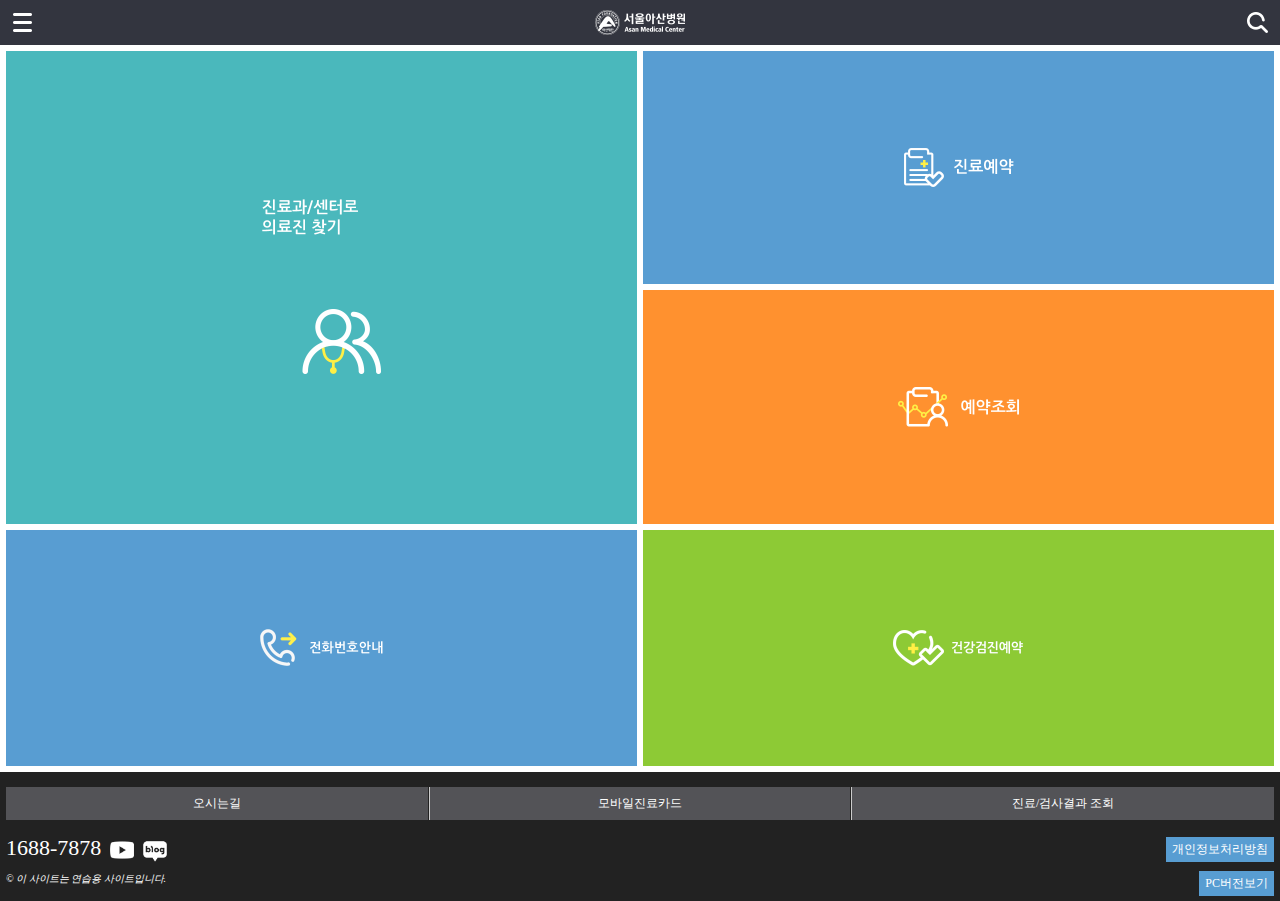
<file: index.html>
<!DOCTYPE html>
<html lang="ko">
<head>
  <meta charset="UTF-8">
  <meta http-equiv="X-UA-Compatible" content="IE=edge">
  <meta name="viewport" content="width=device-width, initial-scale=1.0">
  <title>아산병원</title>
  <link rel="stylesheet" href="css/reset.css">
  <link rel="stylesheet" href="css/basic.css">  
  <script src="https://ajax.googleapis.com/ajax/libs/jquery/3.6.0/jquery.min.js"></script>
  <script defer src="js/main.js"></script>
</head>
<body>
  <div class="contbody_scroll">
    <div id="wrap">
      <div class="cover"></div> <!--왼쪽 lnb가 나와있을때만 보이는 본문의 반투명막-->
      <header>
        <div class="lnb_btn">
          <a href="#">
            <img src="img/bg_header_lnb.png" alt="메뉴열기">
          </a>
        </div>
        <h1 class="logo">
          <a href="#">
            <img src="img/img_header_logo.png" alt="서울아산병원">
          </a>
        </h1>
        <div class="search_btn">
          <a href="#">
            <img src="img/img_topSerch.png" alt="찾기열기">
          </a></div>
      </header>

      <div id="con_wrap" class="main_wrap">
        <div id="con_up">
          <section class="s1-1">
            <a href="staff.html"><img src="img/img_main01.png" alt="진료과/센터로 의료진 찾기"></a>
          </section>
          <div class="con_up_right">
            <section class="s1-2">
              <a href="#"><img src="img/img_main02.png" alt="진료예약"></a>
            </section>
            <section class="s1-3">
              <a href="#"><img src="img/img_main03.png" alt="예약조회"></a>
            </section>
          </div>
        </div>
        <div id="con_down">
          <section class="s2-1">
            <a href="#"><img src="img/img_main04.png" alt="전화번호안내"></a>
          </section>
          <section class="s2-2">
            <a href="#"><img src="img/img_main05.png" alt="건강검진예약"></a>
          </section>
        </div>
      </div>    

      <footer>
        <ul class="quickmenu">
          <li><a href="#">오시는길</a></li>
          <li><a href="#">모바일진료카드</a></li>
          <li><a href="#">진료/검사결과 조회</a></li>
        </ul>
        <div class="telSns">
          <a href="#">1688-7878</a>
          <a href="#"><img src="img/img_youtube.png" alt="유투브"></a>
          <a href="#"><img src="img/img_naverblog.png" alt="블로그"></a>
        </div>
        <div class="pc">
          <a href="#">개인정보처리방침</a> <br>
          <a href="#">PC버전보기</a>
        </div>
        <address class="copy">&copy; 이 사이트는 연습용 사이트입니다.</address>
      </footer>
    </div>
  </div>
  <div id="lnb">
    <div class="lnb_login">
      <p class="txt">로그인을 하시면 더 많은 정보를<br>확인 하실 수 있습니다.</p>
      <img src="img/btn_login.png" alt="로그인">
    </div>
    <ul class="lnb_list">
      <li><a href="staff.html"><img src="img/img_lnbtab01_off.png" alt="의료진"></a></li>
      <li><a href="#"><img src="img/img_lnbtab02_off.png" alt="진료에약"></a></li>
      <li><a href="#"><img src="img/img_lnbtab03_off.png" alt="예약조회"></a></li>
      <li><a href="#"><img src="img/img_lnbtab04_off.png" alt="병원안내"></a></li>
      <li><a href="#"><img src="img/img_lnbtab05_off.png" alt="건강정보"></a></li>
    </ul>
    <div class="lnb_res">
      <a href="#"><img src="img/btn_reserve.png" alt="예약 및 문의 1688-7575"></a>
    </div>
  </div>
</body>
</html>
</file>
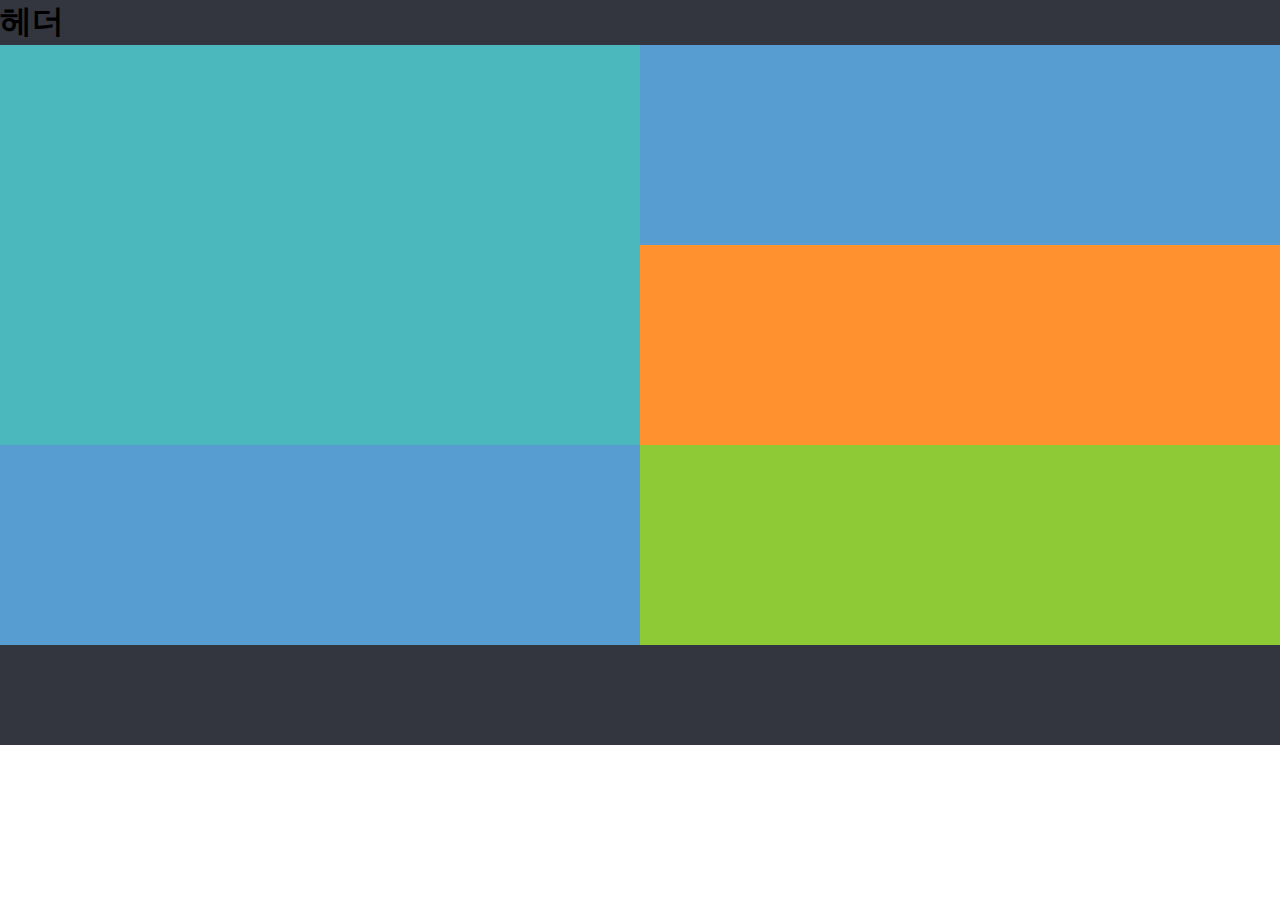
<file: flex.html>
<!DOCTYPE html>
<html lang="ko">
<head>
  <meta charset="UTF-8">
  <meta http-equiv="X-UA-Compatible" content="IE=edge">
  <meta name="viewport" content="width=device-width, initial-scale=1.0">
  <title>Document</title>
  <link rel="stylesheet" href="css/reset.css">
  <style>
    #wrap{

    }
    header{
      height: 45px;
      background-color: #33353f;
    }
    #con_wrap{
      height: 600px;
      display: flex;
      flex-direction: column;
      
    }
    #con_up{
      flex: 2;
      display: flex;
    }
    .s1-1{
      background-color: #4ab8bc;
      flex: 1;
    }
    .con_up_right{
      flex: 1;
      display: flex;
      flex-direction: column;
    }
    .s1-2{
      background-color: #589dd2;
      flex: 1;
    }
    .s1-3{
      background-color: #ff912f;
      flex: 1;
    }
    #con_down{
      flex: 1;
      display: flex;
    }
    .s2-1{
      background-color: #589dd2;
      flex: 1;
    }
    .s2-2{
      background-color: #8dca35;
      flex: 1;
    }
  </style>
</head>
<body>
  <div id="wrap">
    <header>
      <h1>헤더</h1>
    </header>
    <div id="con_wrap">
      <div id="con_up">
        <section class="s1-1">
          
        </section>
        <div class="con_up_right">
          <section class="s1-2">
            
          </section>
          <section class="s1-3">
            
          </section>
        </div>
      </div>
      <div id="con_down">
        <section class="s2-1">
          
        </section>
        <section class="s2-2">
          
        </section>
      </div>
    </div>

    <footer style="height: 100px; background-color:#33353f;">
      
    </footer>
  </div>
</body>
</html>
</file>
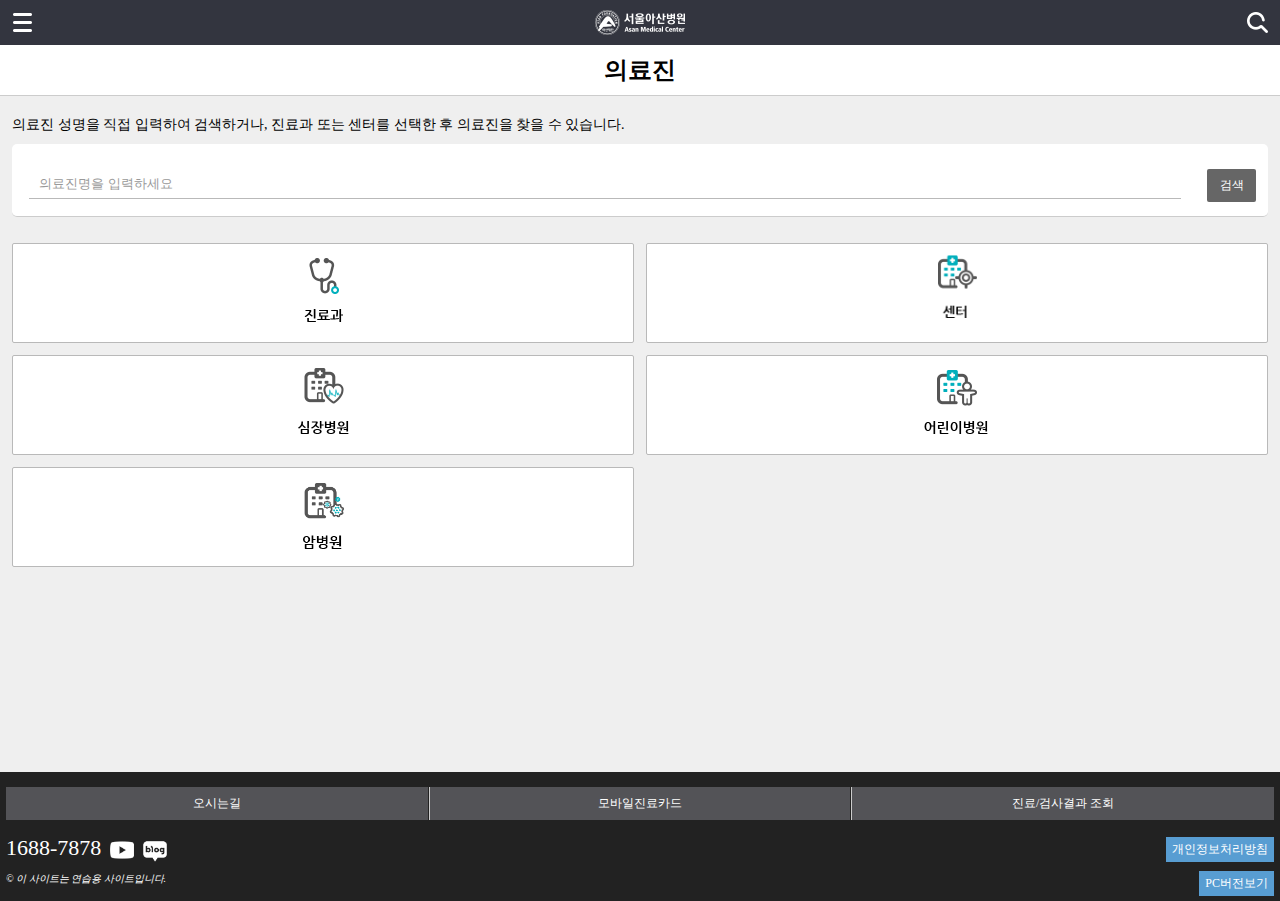
<file: staff.html>
<!DOCTYPE html>
<html lang="ko">
<head>
  <meta charset="UTF-8">
  <meta http-equiv="X-UA-Compatible" content="IE=edge">
  <meta name="viewport" content="width=device-width, initial-scale=1.0">
  <title>아산병원_sub</title>
  <link rel="stylesheet" href="css/reset.css">
  <link rel="stylesheet" href="css/basic.css">  
  <link rel="stylesheet" href="css/sub.css"> 
  <script src="https://ajax.googleapis.com/ajax/libs/jquery/3.6.0/jquery.min.js"></script>
  <script defer src="js/main.js"></script>
</head>
<body>
  <div class="contbody_scroll">
    <div id="wrap">
      <div class="cover"></div> <!--왼쪽 lnb가 나와있을때만 보이는 본문의 반투명막-->
      <header>
        <div class="lnb_btn">
          <a href="#">
            <img src="img/bg_header_lnb.png" alt="메뉴열기">
          </a>
        </div>
        <h1 class="logo">
          <a href="index.html">
            <img src="img/img_header_logo.png" alt="서울아산병원">
          </a>
        </h1>
        <div class="search_btn">
          <a href="#">
            <img src="img/img_topSerch.png" alt="찾기열기">
          </a></div>
      </header>

      <div id="con_wrap" class="sub_wrap">
        <div class="sub_title">
          <h2>의료진</h2>
        </div>
          <div class="sub_con">
            <p>의료진 성명을 직접 입력하여 검색하거나, 진료과
              또는 센터를 선택한 후 의료진을 찾을 수 있습니다.
            </p>
          </div>
          <div class="sub_search">
            <input type="text" class="sub_search_input" placeholder="의료진명을 입력하세요">
            <button class="sub_search_btn" >검색</button>
          </div><!-- sub_search end -->
          <ul class="conlist">
            <li><a href="#"><img src="img/staff/img_step01.png" alt="진료과" width="39"></a></li>
            <li><a href="#"><img src="img/staff/img_step02.png" alt="암병원" width="39"></a></li>
            <li><a href="#"><img src="img/staff/img_step03.png" alt="어린이병원" width="51"></a></li>
            <li><a href="#"><img src="img/staff/img_step04.png" alt="심장병원" width="90"></a></li>
            <li><a href="#"><img src="img/staff/img_step05.png" alt="센터" width="41"></a></li>
          </ul>
      </div> <!-- sub_con end -->

      <footer>
        <ul class="quickmenu">
          <li><a href="#">오시는길</a></li>
          <li><a href="#">모바일진료카드</a></li>
          <li><a href="#">진료/검사결과 조회</a></li>
        </ul>
        <div class="telSns">
          <a href="#">1688-7878</a>
          <a href="#"><img src="img/img_youtube.png" alt="유투브"></a>
          <a href="#"><img src="img/img_naverblog.png" alt="블로그"></a>
        </div>
        <div class="pc">
          <a href="#">개인정보처리방침</a> <br>
          <a href="#">PC버전보기</a>
        </div>
        <address class="copy">&copy; 이 사이트는 연습용 사이트입니다.</address>
      </footer>
    </div>
  </div>
  <div id="lnb">
    <div class="lnb_login">
      <p class="txt">로그인을 하시면 더 많은 정보를<br>확인 하실 수 있습니다.</p>
      <img src="img/btn_login.png" alt="로그인">
    </div>
    <ul class="lnb_list">
      <li><a href="staff.html"><img src="img/staff/img_lnbtab01_on.png" alt="의료진"></a></li>
      <li><a href="#"><img src="img/img_lnbtab02_off.png" alt="진료에약"></a></li>
      <li><a href="#"><img src="img/img_lnbtab03_off.png" alt="예약조회"></a></li>
      <li><a href="#"><img src="img/img_lnbtab04_off.png" alt="병원안내"></a></li>
      <li><a href="#"><img src="img/img_lnbtab05_off.png" alt="건강정보"></a></li>
    </ul>
    <div class="lnb_res">
      <a href="#"><img src="img/btn_reserve.png" alt="예약 및 문의 1688-7575"></a>
    </div>
  </div>
</body>
</html>
</file>
<file: css/basic.css>
@charset "UTF-8";
body {
  width: 100%;
  min-width: 360px;
}

/* 레이아웃 */
.contbody_scroll{
  overflow: hidden;
}
#wrap { 
  position: relative;
  width: 100%;
  height: 100%;
}
  header { 
    height: 45px; 
    background: #33353F; 
    
  }

  #con_wrap { 
    
  }
  .main_wrap{
    display:flex; 
    flex-direction: column;
    /* height:calc(100vh - 177px);   
    footer의 height값을 억지로 지정*/
    /* border:2px solid red;  */
  }
    #con_up { 
      flex:2;
      display:flex;
    }
      .s1-1 { flex:1;}
      .con_up_right {
        flex:1;
        display: flex;
        flex-direction:column;
      }
        .s1-2 { flex:1; }
        .s1-3 { flex:1; }

    #con_down {
      flex:1;
      display: flex;
    }
      .s2-1 { flex:1; }
      .s2-2 { flex:1; }

.cover{
  display: none;
  position: fixed;
  top: 0;
  left: 0;
  width: 100%;
  height: 100%;
  background-color: rgba(0, 0, 0, 0.7);
  z-index: 10;
}

  /*header*/
header { 
  padding:0 45px;
  width:100%;
  }
  .lnb_btn { 
    float:left;
    position: relative; 
    left:-45px;
    z-index: 20;
  }
  .logo { 
    float: left;
    width: 100%; 
    margin: 0 -45px;
    text-align:center;
    line-height:1;
  }
  .search_btn {
    float:right;
    position: relative; 
    left:45px;
  }

header img { height:45px; }

/* content */
.main_wrap { padding:6px; }

.main_wrap section { display:table; }
section > a { 
  display:table-cell;
  /* width:100%; height:100%;  */
  text-align: center; 
  vertical-align: middle; }

  #con_up { padding-bottom:3px;}
    .s1-1 { padding-right:3px; }
    .s1-1 a { background:#4AB8BC; }
    .s1-1 img { width:120px;  }

    .con_up_right { padding-left:3px; }
      .s1-2 { padding-bottom:3px; }
      .s1-2 a { background:#589DD2; }
      .s1-2 img { width:110px; }

      .s1-3 { padding-top:3px; }
      .s1-3 a { background:#FF912F; }
      .s1-3 img { width:121px; }

  #con_down { padding-top:3px; }
    .s2-1 { padding-right:3px; }    
    .s2-1 a { background:#589DD2; }
    .s2-1 img { width:124px; }

    .s2-2 { padding-left:3px; }   
    .s2-2 a { background:#8DCA35; }
    .s2-2 img { width:131px; }


/* footer */
footer { 
  /* position:fixed; 
  bottom:0; left:0;
  width:100%; */
  background:#222;
  padding:15px 6px;
}

ul.quickmenu {
  display:table; width:100%;
}
.quickmenu li {
  display:table-cell; width:33.33%; 
  background:#535357;
  border-left:1px solid #ccc;
  border-right:1px solid #222;
}
.quickmenu li:first-child {
  border-left:none;
}
.quickmenu li:last-child {
  border-right:none;
}
.quickmenu a{ 
  display:block;
  text-align:center;
  color:#fff; 
  font-size:12px;
  line-height:33px;}

.telSns { margin-top: 15px; }
.telSns a {
  font-size:22px; color:#fff;
}
.telSns img { 
  width:24px; 
  margin-left:5px}

.pc { 
  position:absolute;
  right:6px;
  margin-top:-25px;
  text-align:right;
}
.pc a { 
  background: #589DD2;
  display:inline-block;
  padding:4px 6px;
  font-size:12px;
  color:#fff;
  margin-bottom:5px;
}

.copy { 
  font-size:10px;
  color:#fff;
  margin-top:10px;
}

/* 좌측 슬라이더 메뉴 lnb */
#lnb {  
  position:fixed; top:0; left:-274px;
  width:274px;height:100%;
  background:#F1F1F1;
  z-index: 25;
} 

.lnb_login { 
  background:#111;
  text-align:center;
  padding: 35px 0; 
}
.lnb_login p {
  color:#fff; 
  text-align:left;
  margin:0 0 20px 20px;
  font-size:14px;
}
.lnb_login img { width:232px; }

ul.lnb_list {
  border-bottom: 1px solid #ddd;
}
.lnb_list img { 
  width:274px; 
  
}

.lnb_res { padding-top:40px; text-align:center;}
.lnb_res img { width:235px;}
</file>
<file: css/sub.css>
@charset "UTF-8";

.sub_wrap{
  background-color: #efefef;
}
.sub_title{
  background-color: white;
  border-bottom: 1px solid #ccc;
}
.sub_title h2{
  text-align: center;
  line-height: 50px;
}
.sub_con{

}
.sub_con > p{
  padding: 20px 0 10px 12px;
  font-size: 14px;
}
.sub_search{
  background-color: white;
  border-bottom: 1px solid #ccc;
  margin: 0 12px;
  padding:25px 17px 17px;
  border-radius: 5px;
  position: relative;
}
.sub_search_input{
  border: none;
  border-bottom: 1px solid #b9b9b9;
  height: 30px;
  padding-left: 10px;
  width:calc(100% - 70px);
  outline: none;
}
.sub_search_input::placeholder{
  color: #999;
}
.sub_search_btn{
  position: absolute;
  right: 12px;
  display: inline-block;
  padding: 8px 12px;
  border: none;
  border-radius:2px;
  width: 49px;
  background-color: #666;
  color: #fff;
  font-size: 12px;
}
.conlist{
  overflow: hidden;
  padding: 20px 6px 0;
}
.conlist li{
  width: 50%;
  padding: 6px;
  float: left;
}
.conlist a{
  display:block;
  background-color: #fff;
  border: 1px solid #b9b9b9;
  height: 100px;
  border-radius: 2px;
  text-align: center;
}
.conlist img{
  
}
</file>
